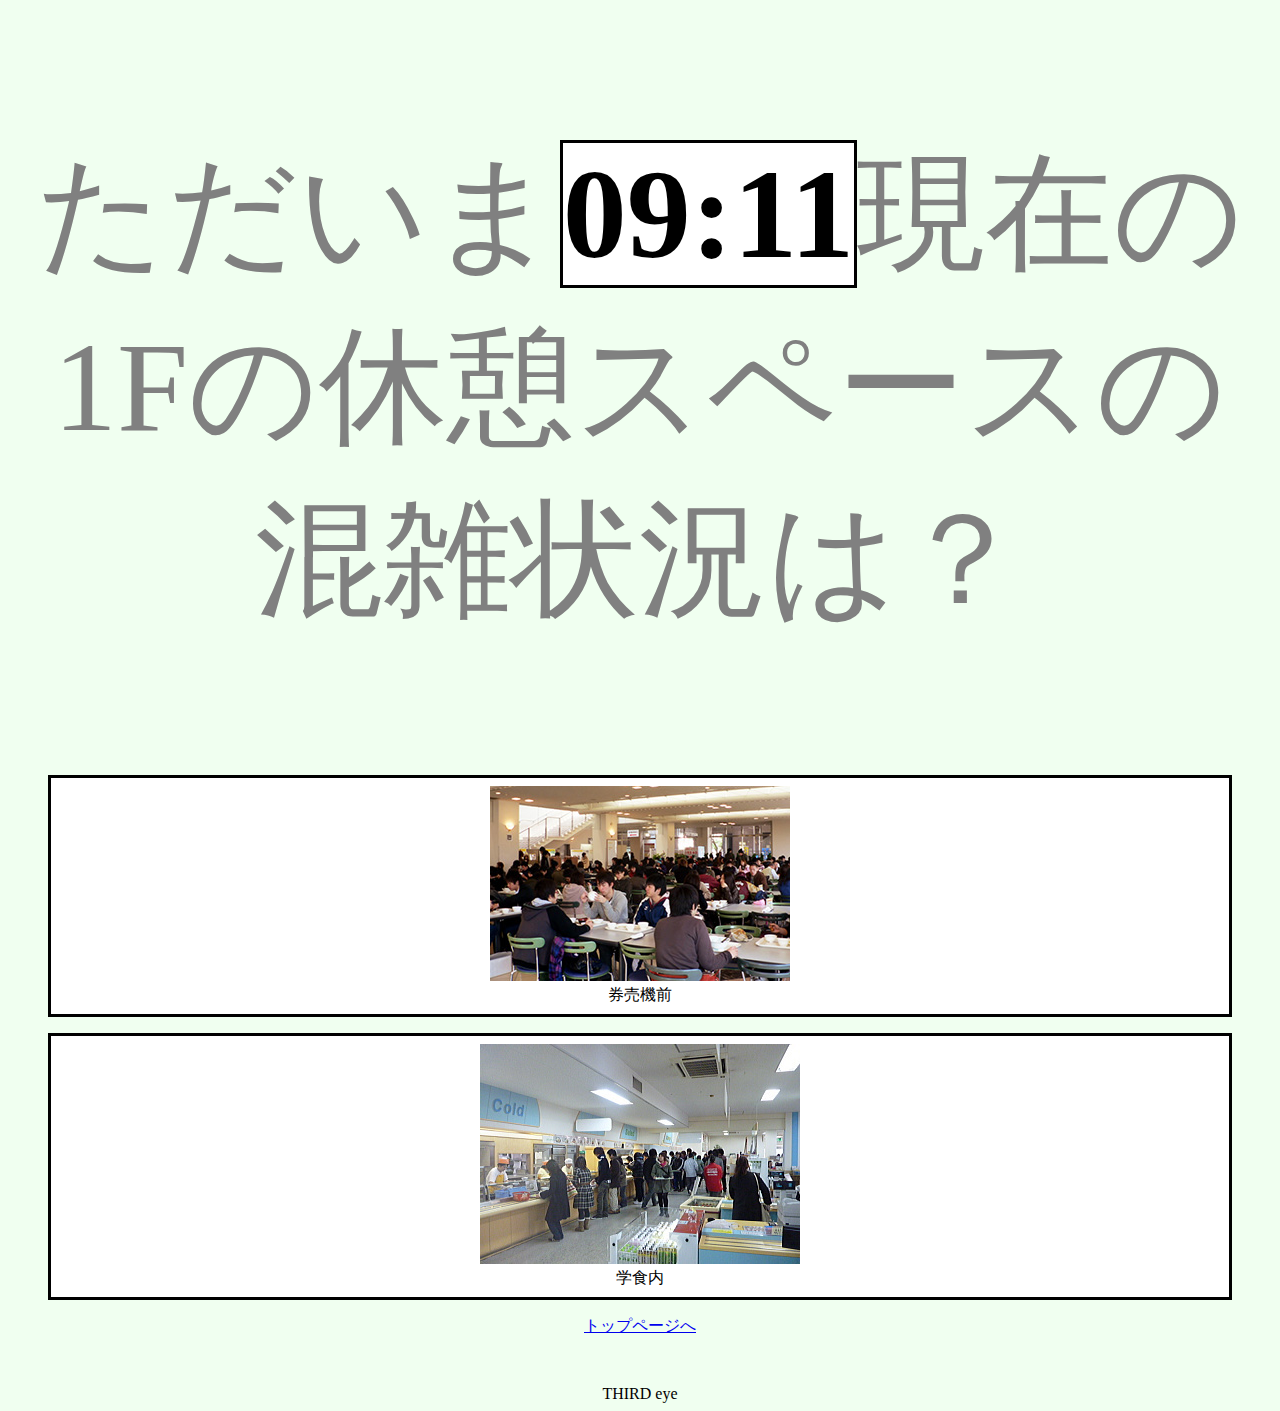
<file: static/THIRD eye 1F.html>
<!DOCTYPE html>
<html>
<head>
    <meta charset="UTF-8">
    <title>THIRD eye 1F 休憩スペース</title>
    <link rel="stylesheet" type="text/css" href="THIRD%20eye%20design.css">
    <meta name="viewport" content="width=device-width, initial-scale=1.0">
</head>
<body>
<div class="ThirdEyeUI">
    <p>
        ただいま<span id="RealtimeClockArea"></span>現在の1Fの休憩スペースの混雑状況は？
    </p>
    <figure class="gakusyoku">
        <img src="shokudo01-2.png" alt="shokudo2の画像" title="SHOKUDO2">
        <figcaption>券売機前</figcaption>
    </figure>
    <figure class="gakusyoku">
        <img src="shokudo01-1.png" alt="shokudo1の画像" title="SHOKUDO1">
        <figcaption>学食内</figcaption>
    </figure>
    <a href="index.html">トップページへ</a>
    <div class="logo">THIRD eye</div>
</div>
<script type="text/javascript" src="THIRD%20eye.js"></script>
</body>
</html>
</file>
